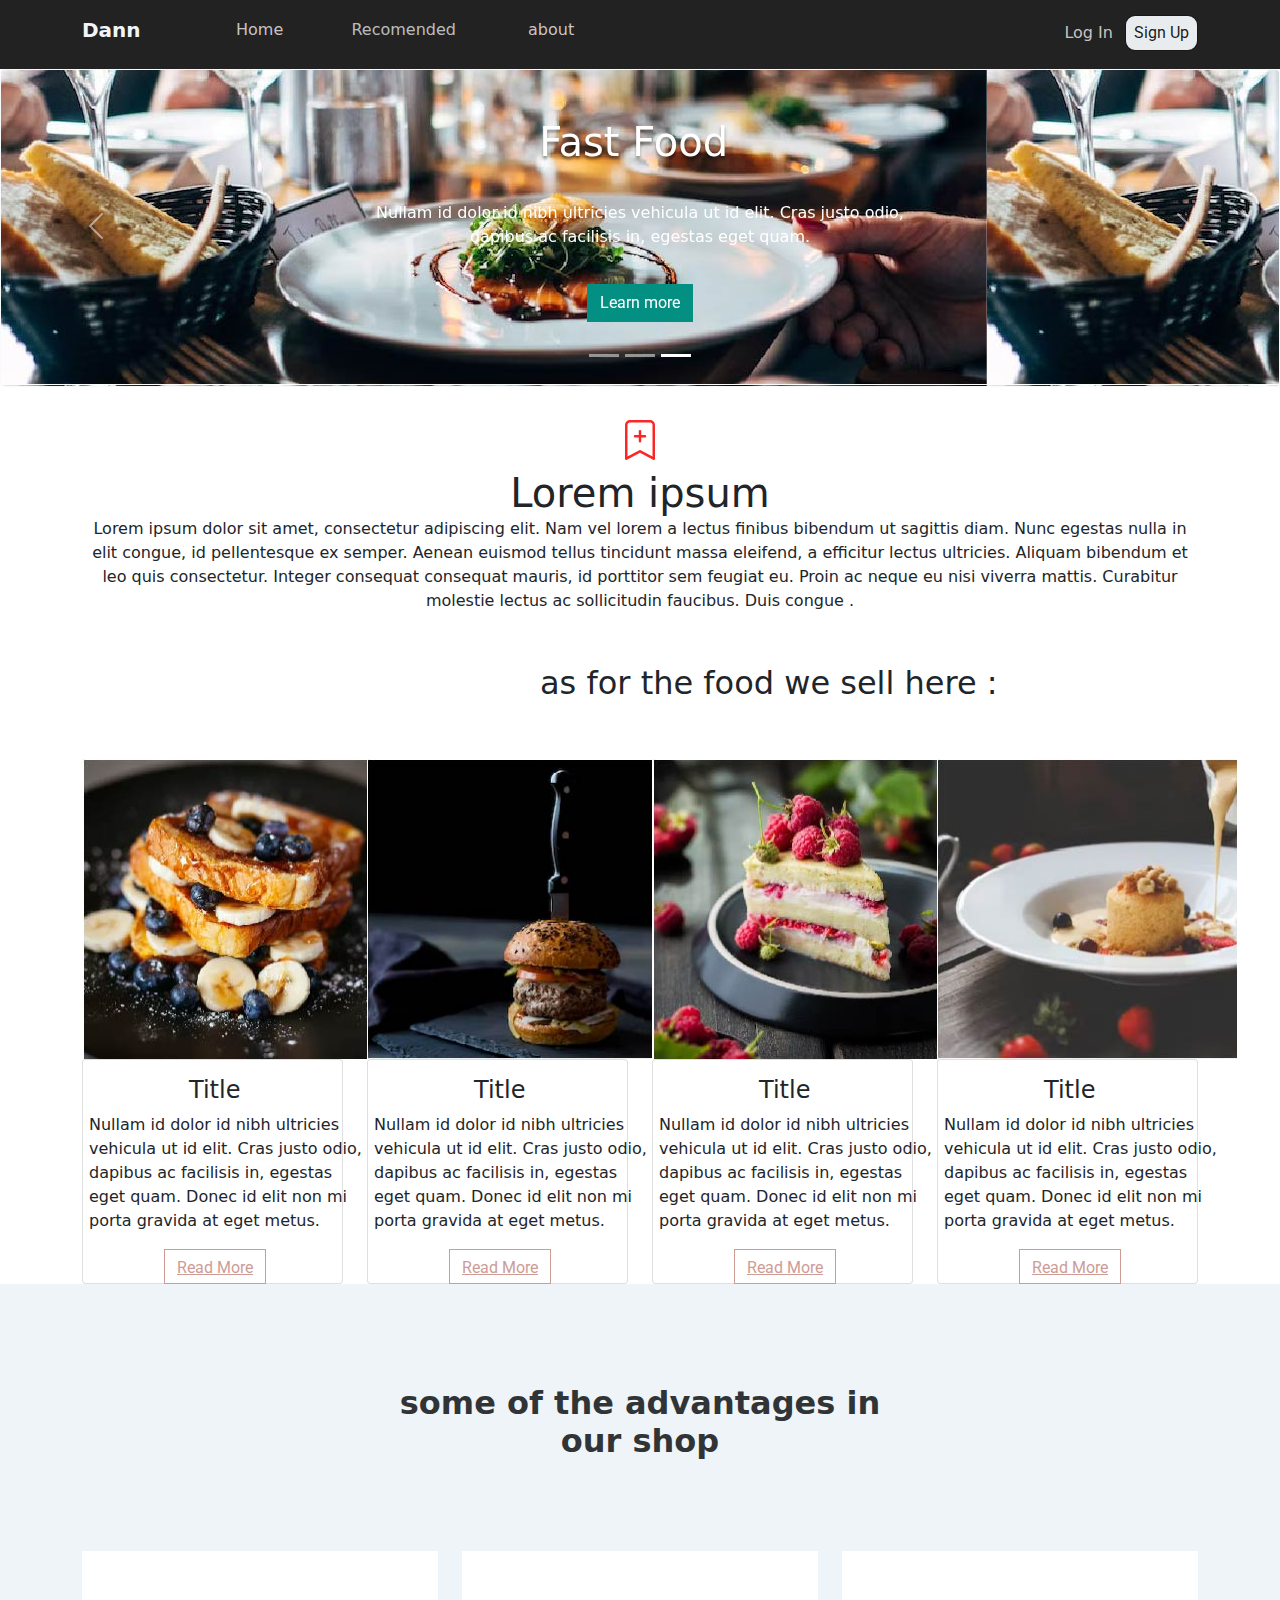
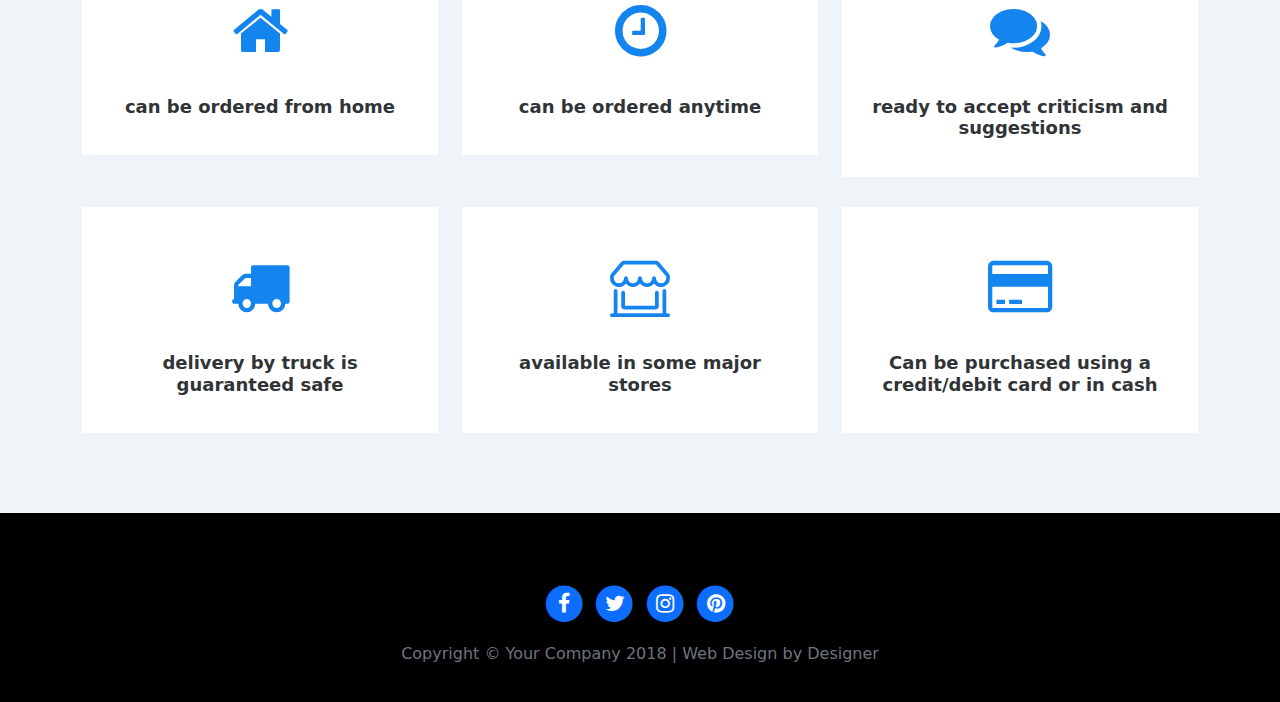
<file: index.html>
<!DOCTYPE html><html lang="en"><head><meta charset="utf-8"><meta name="viewport" content="width=device-width, initial-scale=1.0, shrink-to-fit=no"><title>tugas</title><link rel="stylesheet" href="assets/bootstrap/css/bootstrap.min.css"><link rel="stylesheet" href="https://fonts.googleapis.com/css?family=Actor"><link rel="stylesheet" href="https://fonts.googleapis.com/css?family=Roboto+Slab:300,400|Roboto:300,400,700"><link rel="stylesheet" href="assets/fonts/font-awesome.min.css"><link rel="stylesheet" href="assets/css/styles.min.css"><link rel="stylesheet" href="https://cdnjs.cloudflare.com/ajax/libs/animate.css/3.5.2/animate.min.css"></head><body><nav class="navbar navbar-light navbar-expand-md navbar-fixed-top navigation-clean-button" style="background: rgb(34, 34, 34);border-radius: 20;border-top-left-radius: 20;border-top-right-radius: 20;border-bottom-right-radius: 20;border-bottom-left-radius: 20;border-style: none;padding-top: 0;z: 10px;"><div class="container"><button data-bs-toggle="collapse" class="navbar-toggler" data-bs-target="#navcol-1"><span class="visually-hidden">Toggle navigation</span><span class="navbar-toggler-icon"></span></button><div><a class="navbar-brand" href="#"><span style="width: 0px;">Dann</span> </a></div><div class="collapse navbar-collapse" id="navcol-1" style="color: rgb(255,255,255);"><ul class="navbar-nav nav-right"><li class="nav-item"><a class="nav-link" href="#">&nbsp; &nbsp; &nbsp;</a></li><li class="nav-item"><a class="nav-link active" href="index.html" style="color: rgba(224,217,217,0.9);">Home</a></li><li class="nav-item"><a class="nav-link" href="Recomended.html" style="color: rgba(255,255,255,0.71);padding-left: 40px;">&nbsp; Recomended</a></li><li class="nav-item"><a class="nav-link" href="#"></a></li><li class="nav-item"><a class="nav-link" href="about.html" style="color: rgba(224,217,217,0.9);">about </a></li><li class="nav-item"><a class="nav-link" href="#">&nbsp; &nbsp; &nbsp;</a></li></ul><p class="ms-auto navbar-text actions"><a class="login" href="Login.html" style="color: rgba(224,217,217,0.9);">Log In</a> <a href="#"></a><a class="btn btn-light action-button" role="button" href="Signup.html" style="color: rgba(0,0,0,0.9);background: var(--bs-gray-200);border-radius: 10px;border-style: solid;border-color: rgba(0,0,0,0.9);font-size: 16px;padding: 5px 8px;">Sign Up</a></p></div></div></nav><section></section><section id="carousel"><div class="carousel slide" data-bs-ride="carousel" id="carousel-1" style="height: 314px;"><div class="carousel-inner" style="background: url(&quot;https://cdn.bootstrapstudio.io/placeholders/1400x800.png&quot;);"><div class="carousel-item" style="background: url(&quot;assets/img/stik.avif&quot;);"><div class="bg-light border rounded border-light pulse animated hero-nature carousel-hero jumbotron py-5 px-4" style="background: url(&quot;assets/img/food3.jpg&quot;);"><h1 class="hero-title">Hero Nature</h1><p class="hero-subtitle">Nullam id dolor id nibh ultricies vehicula ut id elit. Cras justo odio, dapibus ac facilisis in, egestas eget quam.</p><p><a class="btn btn-primary hero-button plat" role="button" href="#">Learn more</a></p></div></div><div class="carousel-item"><div class="bg-light border rounded border-light pulse animated hero-photography carousel-hero jumbotron py-5 px-4" style="background: url(&quot;assets/img/food2.jpg&quot;);"><h1 class="hero-title">Hero Photography</h1><p class="hero-subtitle">Nullam id dolor id nibh ultricies vehicula ut id elit. Cras justo odio, dapibus ac facilisis in, egestas eget quam.</p><p><a class="btn btn-primary hero-button plat" role="button" href="#">Learn more</a></p></div></div><div class="carousel-item active"><div class="bg-light border rounded border-light pulse animated hero-technology carousel-hero jumbotron py-5 px-4" style="background: url(&quot;assets/img/food1.jpg&quot;);"><h1 class="hero-title">Fast Food&nbsp;</h1><p class="hero-subtitle">Nullam id dolor id nibh ultricies vehicula ut id elit. Cras justo odio, dapibus ac facilisis in, egestas eget quam.</p><p><a class="btn btn-primary hero-button plat" role="button" href="#">Learn more</a></p></div></div></div><div><a class="carousel-control-prev" href="#carousel-1" role="button" data-bs-slide="prev"><span class="carousel-control-prev-icon"></span><span class="visually-hidden">Previous</span></a><a class="carousel-control-next" href="#carousel-1" role="button" data-bs-slide="next"><span class="carousel-control-next-icon"></span><span class="visually-hidden">Next</span></a></div><ol class="carousel-indicators"><li data-bs-target="#carousel-1" data-bs-slide-to="0"></li> <li data-bs-target="#carousel-1" data-bs-slide-to="1"></li> <li data-bs-target="#carousel-1" data-bs-slide-to="2" class="active"></li></ol></div></section><div class="dh-highlight-text"><div class="container"><h1><svg xmlns="http://www.w3.org/2000/svg" width="1em" height="1em" fill="currentColor" viewBox="0 0 16 16" class="bi bi-bookmark-plus" style="color:rgb(252,38,38);">
  <path d="M2 2a2 2 0 0 1 2-2h8a2 2 0 0 1 2 2v13.5a.5.5 0 0 1-.777.416L8 13.101l-5.223 2.815A.5.5 0 0 1 2 15.5V2zm2-1a1 1 0 0 0-1 1v12.566l4.723-2.482a.5.5 0 0 1 .554 0L13 14.566V2a1 1 0 0 0-1-1H4z"></path>
  <path d="M8 4a.5.5 0 0 1 .5.5V6H10a.5.5 0 0 1 0 1H8.5v1.5a.5.5 0 0 1-1 0V7H6a.5.5 0 0 1 0-1h1.5V4.5A.5.5 0 0 1 8 4z"></path>
</svg></h1><h1 class="clearmargin clearpadding">Lorem ipsum</h1><p>Lorem ipsum dolor sit amet, consectetur adipiscing elit. Nam vel lorem a lectus finibus bibendum ut sagittis diam. Nunc egestas nulla in elit congue, id pellentesque ex semper. Aenean euismod tellus tincidunt massa eleifend, a efficitur lectus ultricies. Aliquam bibendum et leo quis consectetur. Integer consequat consequat mauris, id porttitor sem feugiat eu. Proin ac neque eu nisi viverra mattis. Curabitur molestie lectus ac sollicitudin faucibus. Duis congue .</p></div></div><div class="container"><div class="row"><div class="col-md-12" style="height: 100px;padding-left: 0px;font-size: 32px;"><p style="transform: translate(0px);padding-right: 0px;padding-left: 470px;">as for the food we sell here :</p></div></div><div class="row"><div class="col-md-3" style="height: 500px;"><img style="width: 300px;height: 300px;" src="assets/img/food6.jpg"><div class="card"><div class="card-body" style="width: 310px;height: 223px;transform: translate(-10px);"><h4 class="card-title" style="padding-left: 100px;padding-bottom: 0px;">Title</h4><p class="card-text">Nullam id dolor id nibh ultricies vehicula ut id elit. Cras justo odio, dapibus ac facilisis in, egestas eget quam. Donec id elit non mi porta gravida at eget metus.</p><button class="btn btn-link border-pretty" style="color: #ce9c95;transform: translate(75px);padding-bottom: 3px;" type="button">Read More<i class="icon ion-android-arrow-forward"></i></button></div></div></div><div class="col-md-3"><img style="width: 300px;height: 300px;" src="assets/img/food7.jpg"><div class="card"><div class="card-body" style="height: 223px;width: 310px;transform: translate(-10px);"><h4 class="card-title" style="transform: translate(100px);">Title</h4><p class="card-text">Nullam id dolor id nibh ultricies vehicula ut id elit. Cras justo odio, dapibus ac facilisis in, egestas eget quam. Donec id elit non mi porta gravida at eget metus.</p><button class="btn btn-link border-pretty" style="color: #ce9c95;transform: translate(75px);padding-bottom: 3px;" type="button">Read More<i class="icon ion-android-arrow-forward"></i></button></div></div></div><div class="col-md-3"><img style="width: 300px;height: 300px;" src="assets/img/food8.jpg"><div class="card"><div class="card-body" style="height: 223px;width: 310px;transform: translate(-10px);"><h4 class="card-title" style="transform: translate(100px);">Title</h4><p class="card-text">Nullam id dolor id nibh ultricies vehicula ut id elit. Cras justo odio, dapibus ac facilisis in, egestas eget quam. Donec id elit non mi porta gravida at eget metus.</p><button class="btn btn-link border-pretty" style="color: #ce9c95;padding-bottom: 3px;transform: translate(75px);" type="button">Read More<i class="icon ion-android-arrow-forward"></i></button></div></div></div><div class="col-md-3"><img style="width: 300px;height: 300px;" src="assets/img/food9.jpg"><div class="card"><div class="card-body" style="height: 223px;width: 310px;transform: translate(-10px);"><h4 class="card-title" style="transform: translate(100px);">Title</h4><p class="card-text">Nullam id dolor id nibh ultricies vehicula ut id elit. Cras justo odio, dapibus ac facilisis in, egestas eget quam. Donec id elit non mi porta gravida at eget metus.</p><button class="btn btn-link border-pretty" style="color: #ce9c95;transform: translate(75px);padding-bottom: 3px;" type="button">Read More<i class="icon ion-android-arrow-forward"></i></button></div></div></div></div></div><section class="features-boxed"><div class="container"><div class="intro"><h2 class="text-center" style="padding-bottom: 0px;padding-top: 100px;">some of the advantages in our shop</h2></div><div class="row justify-content-center features"><div class="col-sm-6 col-md-5 col-lg-4 item"><div class="box"><i class="fa fa-home icon"></i><h3 class="name">can be ordered from home</h3></div></div><div class="col-sm-6 col-md-5 col-lg-4 item"><div class="box"><i class="fa fa-clock-o icon"></i><h3 class="name">can be ordered anytime</h3></div></div><div class="col-sm-6 col-md-5 col-lg-4 item"><div class="box"><i class="fa fa-comments icon"></i><h3 class="name">ready to accept criticism and suggestions</h3></div></div><div class="col-sm-6 col-md-5 col-lg-4 item"><div class="box"><i class="fa fa-truck icon"></i><h3 class="name">delivery by truck is guaranteed safe</h3></div></div><div class="col-sm-6 col-md-5 col-lg-4 item"><div class="box"><svg xmlns="http://www.w3.org/2000/svg" width="1em" height="1em" fill="currentColor" viewBox="0 0 16 16" class="bi bi-shop-window icon">
  <path d="M2.97 1.35A1 1 0 0 1 3.73 1h8.54a1 1 0 0 1 .76.35l2.609 3.044A1.5 1.5 0 0 1 16 5.37v.255a2.375 2.375 0 0 1-4.25 1.458A2.371 2.371 0 0 1 9.875 8 2.37 2.37 0 0 1 8 7.083 2.37 2.37 0 0 1 6.125 8a2.37 2.37 0 0 1-1.875-.917A2.375 2.375 0 0 1 0 5.625V5.37a1.5 1.5 0 0 1 .361-.976l2.61-3.045zm1.78 4.275a1.375 1.375 0 0 0 2.75 0 .5.5 0 0 1 1 0 1.375 1.375 0 0 0 2.75 0 .5.5 0 0 1 1 0 1.375 1.375 0 1 0 2.75 0V5.37a.5.5 0 0 0-.12-.325L12.27 2H3.73L1.12 5.045A.5.5 0 0 0 1 5.37v.255a1.375 1.375 0 0 0 2.75 0 .5.5 0 0 1 1 0zM1.5 8.5A.5.5 0 0 1 2 9v6h12V9a.5.5 0 0 1 1 0v6h.5a.5.5 0 0 1 0 1H.5a.5.5 0 0 1 0-1H1V9a.5.5 0 0 1 .5-.5zm2 .5a.5.5 0 0 1 .5.5V13h8V9.5a.5.5 0 0 1 1 0V13a1 1 0 0 1-1 1H4a1 1 0 0 1-1-1V9.5a.5.5 0 0 1 .5-.5z"></path>
</svg><h3 class="name">available in some major stores </h3></div></div><div class="col-sm-6 col-md-5 col-lg-4 item"><div class="box"><i class="fa fa-credit-card icon"></i><h3 class="name">Can be purchased using a credit/debit card or in cash</h3></div></div></div></div></section><footer id="footerpad"><div class="container"><div class="row"><div class="col-md-6 col-lg-8 mx-auto"><ul class="list-inline text-center"><li class="list-inline-item"><a href="#"><span class="fa-stack fa-lg"><i class="fa fa-circle fa-stack-2x"></i><i class="fa fa-facebook fa-stack-1x fa-inverse"></i></span></a></li><li class="list-inline-item"><a href="#"><span class="fa-stack fa-lg"><i class="fa fa-circle fa-stack-2x"></i><i class="fa fa-twitter fa-stack-1x fa-inverse"></i></span></a></li><li class="list-inline-item"><a href="#"><span class="fa-stack fa-lg"><i class="fa fa-circle fa-stack-2x"></i><i class="fa fa-instagram fa-stack-1x fa-inverse"></i></span></a></li><li class="list-inline-item"><a href="#"><span class="fa-stack fa-lg"><i class="fa fa-circle fa-stack-2x"></i><i class="fa fa-pinterest fa-stack-1x fa-inverse"></i></span></a></li></ul><p class="copyright text-muted text-center">Copyright &copy; Your Company 2018 | Web Design by Designer</p></div></div></div></footer><script src="assets/bootstrap/js/bootstrap.min.js"></script><script src="assets/js/script.min.js"></script></body></html>
</file>
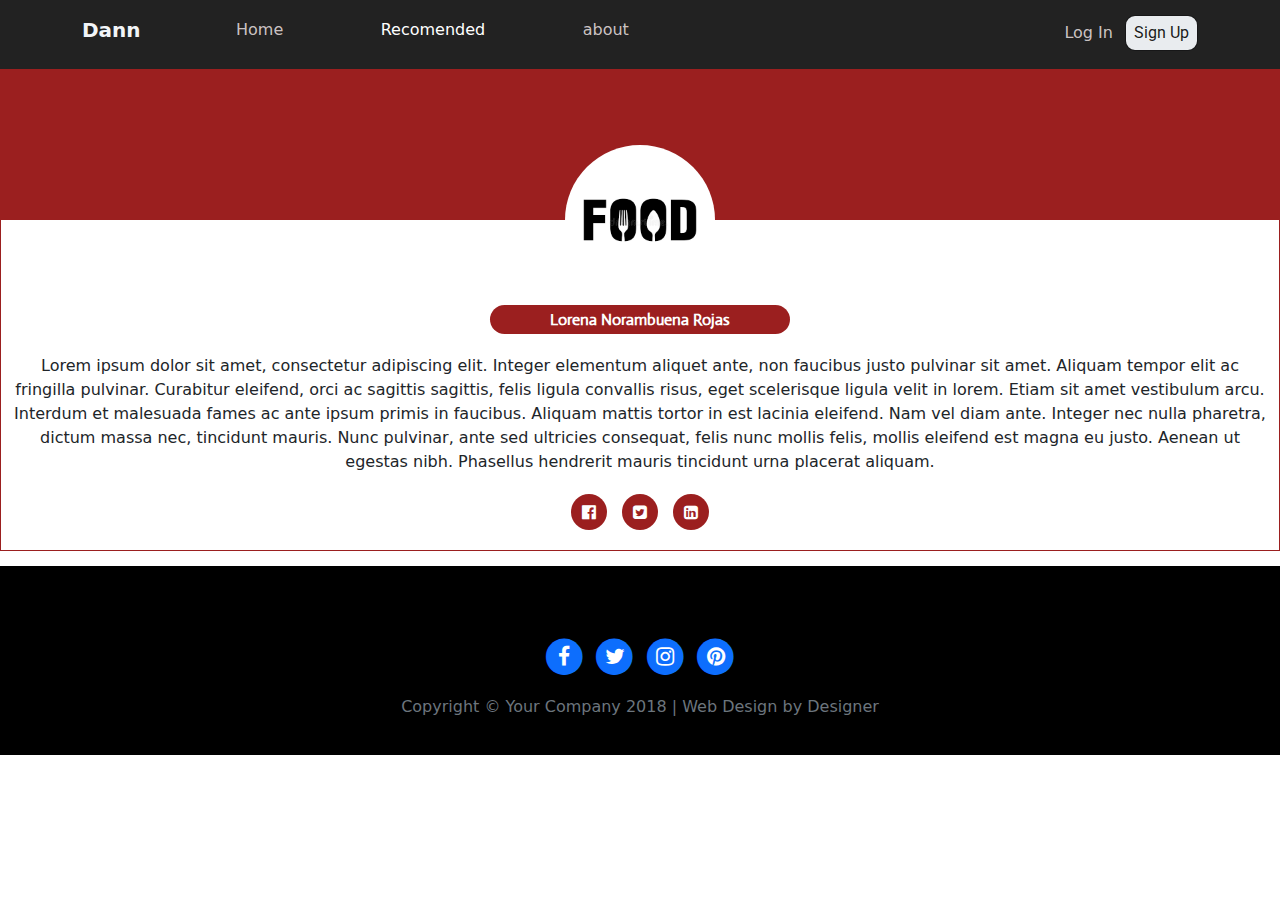
<file: about.html>
<!DOCTYPE html><html lang="en"><head><meta charset="utf-8"><meta name="viewport" content="width=device-width, initial-scale=1.0, shrink-to-fit=no"><title>tugas</title><link rel="stylesheet" href="assets/bootstrap/css/bootstrap.min.css"><link rel="stylesheet" href="https://fonts.googleapis.com/css?family=Actor"><link rel="stylesheet" href="https://fonts.googleapis.com/css?family=Roboto+Slab:300,400|Roboto:300,400,700"><link rel="stylesheet" href="assets/fonts/font-awesome.min.css"><link rel="stylesheet" href="assets/css/styles.min.css"><link rel="stylesheet" href="https://cdnjs.cloudflare.com/ajax/libs/animate.css/3.5.2/animate.min.css"></head><body><nav class="navbar navbar-light navbar-expand-md navbar-fixed-top navigation-clean-button" style="background: rgb(34, 34, 34);border-radius: 20;border-top-left-radius: 20;border-top-right-radius: 20;border-bottom-right-radius: 20;border-bottom-left-radius: 20;border-style: none;padding-top: 0;padding-bottom: 10px;"><div class="container"><button data-bs-toggle="collapse" class="navbar-toggler" data-bs-target="#navcol-1"><span class="visually-hidden">Toggle navigation</span><span class="navbar-toggler-icon"></span></button><div><a class="navbar-brand" href="#"><span>Dann</span> </a></div><div class="collapse navbar-collapse" id="navcol-1" style="color: rgb(255,255,255);"><ul class="navbar-nav nav-right"><li class="nav-item"><a class="nav-link" href="#">&nbsp; &nbsp; &nbsp;</a></li><li class="nav-item"><a class="nav-link active" href="index.html" style="color: rgba(224,217,217,0.9);">Home</a></li><li class="nav-item"><a class="nav-link" href="#">&nbsp; &nbsp; &nbsp;</a></li><li class="nav-item"><a class="nav-link" href="Recomended.html" style="color: rgb(255,255,255);">Recomended</a></li><li class="nav-item"><a class="nav-link" href="#">&nbsp; &nbsp; &nbsp;</a></li><li class="nav-item"><a class="nav-link" href="about.html" style="color: rgba(224,217,217,0.9);">about </a></li><li class="nav-item"><a class="nav-link" href="#">&nbsp; &nbsp; &nbsp;</a></li><li class="nav-item"></li></ul><p class="ms-auto navbar-text actions"><a class="login" href="Login.html" style="color: rgba(224,217,217,0.9);">Log In</a> <a href="Signup.html"></a><a class="btn btn-light action-button" role="button" href="Signup.html" style="color: rgba(0,0,0,0.9);background: var(--bs-gray-200);border-radius: 10px;border-style: solid;border-color: rgba(0,0,0,0.9);font-size: 16px;padding: 5px 8px;">Sign Up</a></p></div></div></nav><div class="profile-card"><div class="profile-back"></div><img class="rounded-circle profile-pic" src="assets/img/foodimg.png"><h3 class="profile-name">Lorena Norambuena Rojas</h3><p class="profile-bio">Lorem ipsum dolor sit amet, consectetur adipiscing elit. Integer elementum aliquet ante, non faucibus justo pulvinar sit amet. Aliquam tempor elit ac fringilla pulvinar. Curabitur eleifend, orci ac sagittis sagittis, felis ligula convallis risus, eget scelerisque ligula velit in lorem. Etiam sit amet vestibulum arcu. Interdum et malesuada fames ac ante ipsum primis in faucibus. Aliquam mattis tortor in est lacinia eleifend. Nam vel diam ante. Integer nec nulla pharetra, dictum massa nec, tincidunt mauris. Nunc pulvinar, ante sed ultricies consequat, felis nunc mollis felis, mollis eleifend est magna eu justo. Aenean ut egestas nibh. Phasellus hendrerit mauris tincidunt urna placerat aliquam. </p><ul class="social-list"><li> <i class="fa fa-facebook-official"></i></li><li> <i class="fa fa-twitter-square"></i></li><li> <i class="fa fa-linkedin-square"></i></li></ul></div><footer id="footerpad"><div class="container"><div class="row"><div class="col-md-6 col-lg-8 mx-auto"><ul class="list-inline text-center"><li class="list-inline-item"><a href="#"><span class="fa-stack fa-lg"><i class="fa fa-circle fa-stack-2x"></i><i class="fa fa-facebook fa-stack-1x fa-inverse"></i></span></a></li><li class="list-inline-item"><a href="#"><span class="fa-stack fa-lg"><i class="fa fa-circle fa-stack-2x"></i><i class="fa fa-twitter fa-stack-1x fa-inverse"></i></span></a></li><li class="list-inline-item"><a href="#"><span class="fa-stack fa-lg"><i class="fa fa-circle fa-stack-2x"></i><i class="fa fa-instagram fa-stack-1x fa-inverse"></i></span></a></li><li class="list-inline-item"><a href="#"><span class="fa-stack fa-lg"><i class="fa fa-circle fa-stack-2x"></i><i class="fa fa-pinterest fa-stack-1x fa-inverse"></i></span></a></li></ul><p class="copyright text-muted text-center">Copyright &copy; Your Company 2018 | Web Design by Designer</p></div></div></div></footer><script src="assets/bootstrap/js/bootstrap.min.js"></script><script src="assets/js/script.min.js"></script></body></html>
</file>
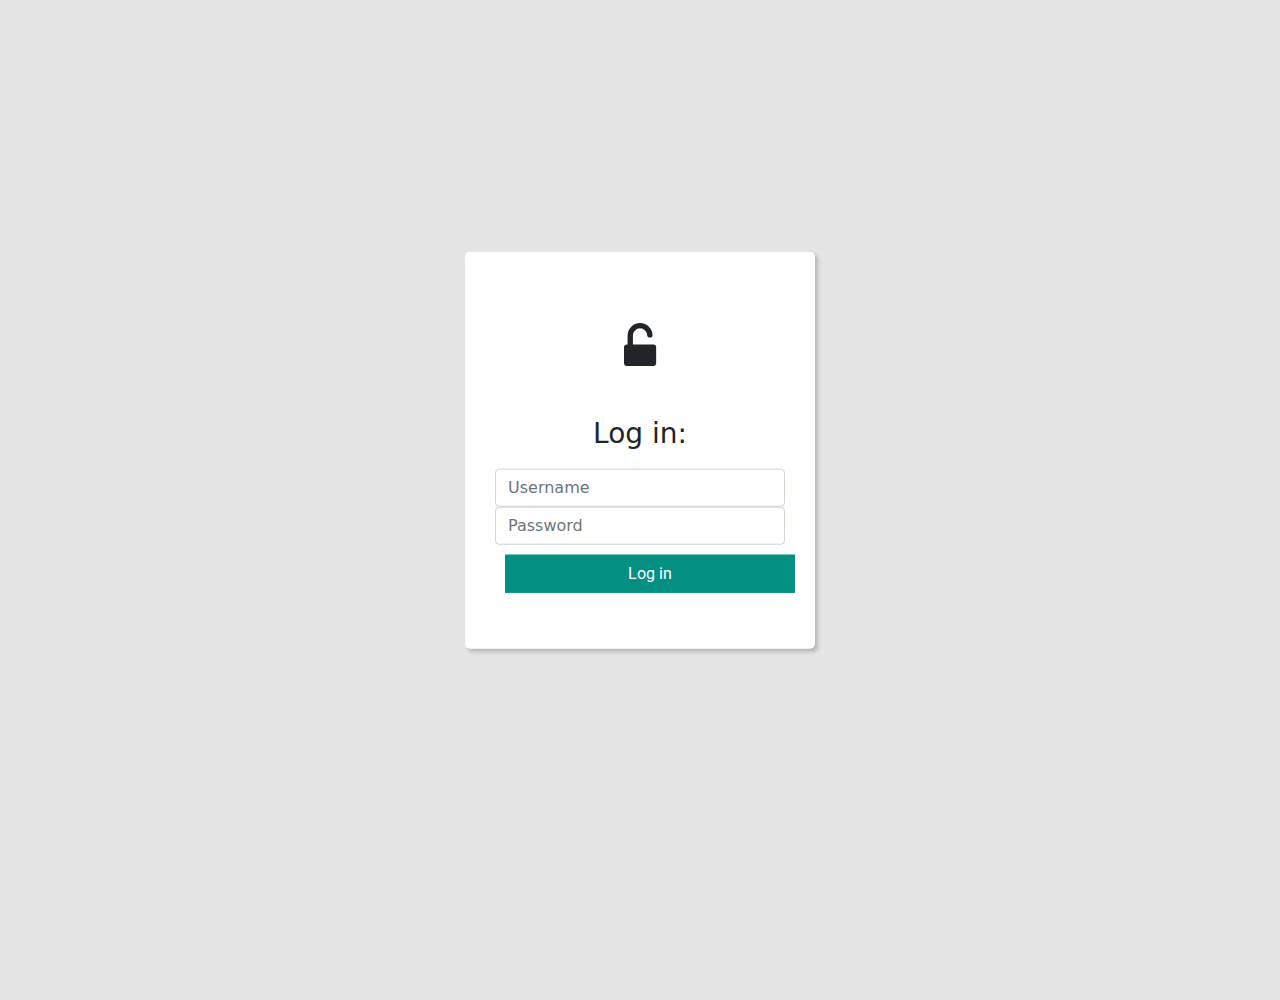
<file: Login.html>
<!DOCTYPE html><html lang="en"><head><meta charset="utf-8"><meta name="viewport" content="width=device-width, initial-scale=1.0, shrink-to-fit=no"><title>tugas</title><link rel="stylesheet" href="assets/bootstrap/css/bootstrap.min.css"><link rel="stylesheet" href="https://fonts.googleapis.com/css?family=Actor"><link rel="stylesheet" href="https://fonts.googleapis.com/css?family=Roboto+Slab:300,400|Roboto:300,400,700"><link rel="stylesheet" href="assets/fonts/font-awesome.min.css"><link rel="stylesheet" href="assets/css/styles.min.css"><link rel="stylesheet" href="https://cdnjs.cloudflare.com/ajax/libs/animate.css/3.5.2/animate.min.css"></head><body><div id="login-one" class="login-one"><form class="login-one-form"><div class="col"><div class="login-one-ico"><i class="fa fa-unlock-alt" id="lockico"></i></div><div class="form-group mb-3"><div><h3 id="heading">Log in:</h3></div><input class="form-control" type="text" id="input-1" placeholder="Username"><input class="form-control" type="password" id="input-2" placeholder="Password"><button class="btn btn-primary" id="button" style="background-color:#007ac9;" type="submit">Log in</button></div></div></form></div><script src="assets/bootstrap/js/bootstrap.min.js"></script><script src="assets/js/script.min.js"></script></body></html>
</file>
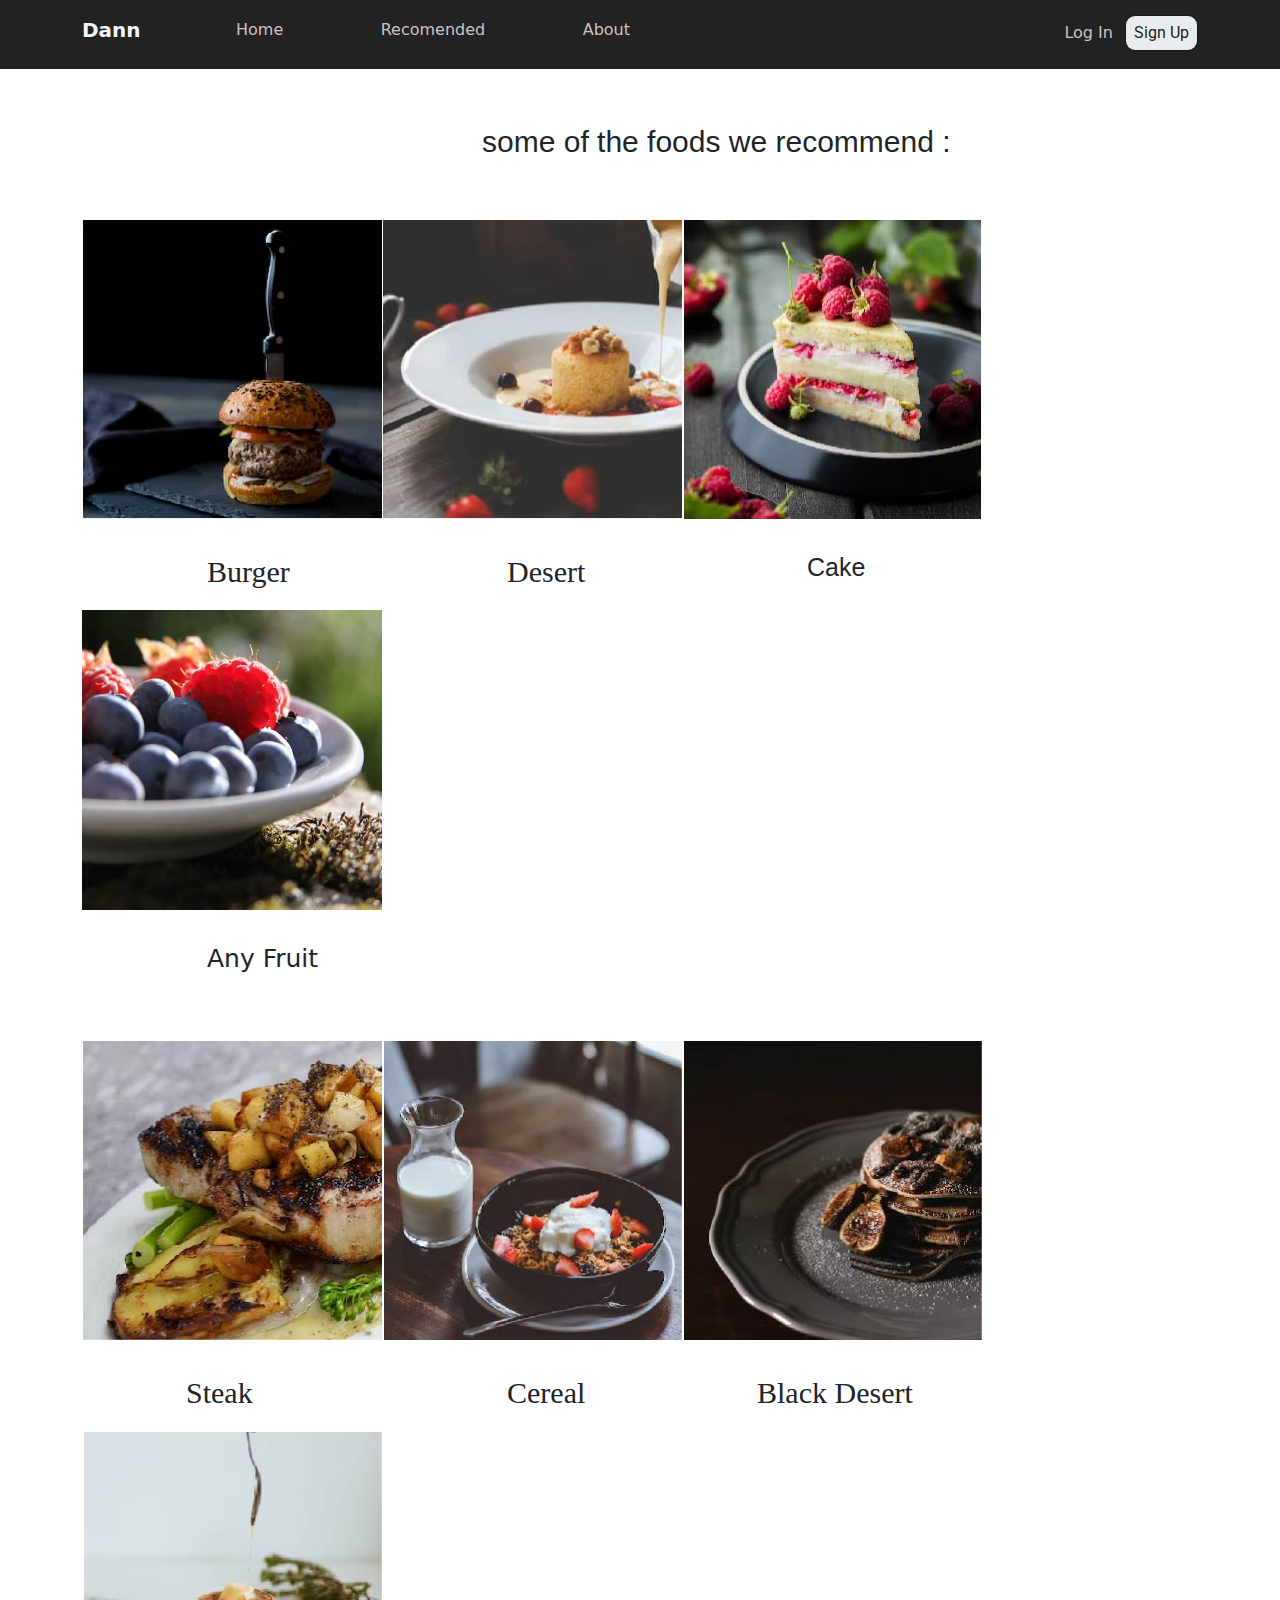
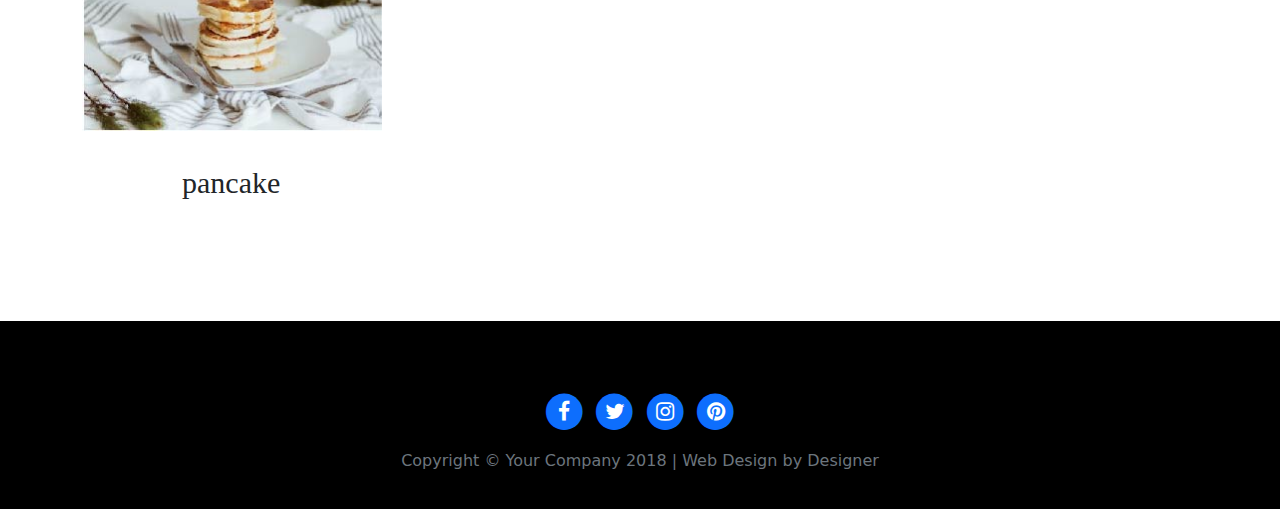
<file: Recomended.html>
<!DOCTYPE html><html lang="en"><head><meta charset="utf-8"><meta name="viewport" content="width=device-width, initial-scale=1.0, shrink-to-fit=no"><title>tugas</title><link rel="stylesheet" href="assets/bootstrap/css/bootstrap.min.css"><link rel="stylesheet" href="https://fonts.googleapis.com/css?family=Actor"><link rel="stylesheet" href="https://fonts.googleapis.com/css?family=Roboto+Slab:300,400|Roboto:300,400,700"><link rel="stylesheet" href="assets/fonts/font-awesome.min.css"><link rel="stylesheet" href="assets/css/styles.min.css"><link rel="stylesheet" href="https://cdnjs.cloudflare.com/ajax/libs/animate.css/3.5.2/animate.min.css"></head><body><nav class="navbar navbar-light navbar-expand-md navbar-fixed-top navigation-clean-button" style="background: rgb(34, 34, 34);border-radius: 20;border-top-left-radius: 20;border-top-right-radius: 20;border-bottom-right-radius: 20;border-bottom-left-radius: 20;border-style: none;padding-top: 0;padding-bottom: 10px;"><div class="container"><button data-bs-toggle="collapse" class="navbar-toggler" data-bs-target="#navcol-1"><span class="visually-hidden">Toggle navigation</span><span class="navbar-toggler-icon"></span></button><div><a class="navbar-brand" href="#"><span>Dann</span> </a></div><div class="collapse navbar-collapse" id="navcol-1" style="color: rgb(255,255,255);"><ul class="navbar-nav nav-right"><li class="nav-item"><a class="nav-link" href="#">&nbsp; &nbsp; &nbsp;</a></li><li class="nav-item"><a class="nav-link active" href="index.html" style="color: rgba(224,217,217,0.9);">Home</a></li><li class="nav-item"><a class="nav-link" href="#">&nbsp; &nbsp; &nbsp;</a></li><li class="nav-item"><a class="nav-link" href="Recomended.html" style="color: rgba(224,217,217,0.9);">Recomended</a></li><li class="nav-item"><a class="nav-link" href="#">&nbsp; &nbsp; &nbsp;</a></li><li class="nav-item"><a class="nav-link" href="about.html" style="color: rgba(224,217,217,0.9);">About</a></li><li class="nav-item"><a class="nav-link" href="#">&nbsp; &nbsp; &nbsp;</a></li></ul><p class="ms-auto navbar-text actions"><a class="login" href="Login.html" style="color: rgba(224,217,217,0.9);">Log In</a> <a href="Signup.html"></a><a class="btn btn-light action-button" role="button" href="Signup.html" style="color: rgba(0,0,0,0.9);background: var(--bs-gray-200);border-radius: 10px;border-style: solid;border-color: rgba(0,0,0,0.9);font-size: 16px;padding: 5px 8px;">Sign Up</a></p></div></div></nav><div class="container"><div class="row"><div class="col-md-12" style="height: 150px;transform: translate(0px);"><p style="padding-left: 400px;font-size: 30px;font-family: arial;padding-top: 50px;padding-bottom: 50px;">some of the foods we recommend :</p></div></div><div class="row"><div class="col-md-3" style="width: 300px;height: 380px;"><img style="width: 300px;height: 300px;" src="assets/img/food7.jpg"><p style="padding-left: 125px;padding-top: 30px;font-size: 30px;font-family: aroal;">Burger</p></div><div class="col-md-3" style="width: 300px;"><img style="width: 300px;height: 300px;" src="assets/img/food9.jpg"><p style="padding-left: 125px;padding-top: 30px;font-size: 30px;font-family: aroal;">Desert</p></div><div class="col-md-3" style="width: 300px;"><img style="width: 300px;height: 300px;" src="assets/img/food8.jpg"><p style="padding-left: 125px;padding-top: 30px;font-size: 25px;font-family: arial;">Cake</p></div><div class="col-md-3"><img style="width: 300px;height: 300px;" src="assets/img/food10.jpg"><p style="padding-left: 125px;padding-top: 30px;font-size: 25px;">Any Fruit</p></div></div></div><div class="container"><div class="row"><div class="col-md-12"><p style="font-size: 20px;font-family: Times roman;">&nbsp; &nbsp; &nbsp; &nbsp; &nbsp; &nbsp; &nbsp; &nbsp; &nbsp; &nbsp; &nbsp; &nbsp; &nbsp; &nbsp; &nbsp; &nbsp; &nbsp; &nbsp; &nbsp; &nbsp; &nbsp; &nbsp; &nbsp; &nbsp; &nbsp; &nbsp; &nbsp; &nbsp; &nbsp; &nbsp; &nbsp; &nbsp; &nbsp; &nbsp; &nbsp; &nbsp; &nbsp; &nbsp; &nbsp; &nbsp; &nbsp; &nbsp; &nbsp; &nbsp; &nbsp; &nbsp; &nbsp; &nbsp; &nbsp; &nbsp; &nbsp; &nbsp; &nbsp; &nbsp; &nbsp; &nbsp; &nbsp; &nbsp; &nbsp; &nbsp; &nbsp; &nbsp; &nbsp; &nbsp; &nbsp; &nbsp; &nbsp; &nbsp; &nbsp; &nbsp; &nbsp; &nbsp; &nbsp; &nbsp; &nbsp; &nbsp; &nbsp; &nbsp; &nbsp; &nbsp; &nbsp; &nbsp; &nbsp; &nbsp; &nbsp; &nbsp;&nbsp;</p></div></div><div class="row" style="padding-bottom: 100PX;"><div class="col-md-3" style="width: 300px;height: 300px;"><img style="width: 300px;height: 300px;" src="assets/img/food11.jpg"><p style="padding-left: 100px;padding-top: 30px;font-size: 30px;font-family: aroal;transform: translate(4px);">Steak</p></div><div class="col-md-3" style="width: 300px;"><img style="width: 300px;height: 300px;" src="assets/img/food12.jpg"><p style="padding-left: 125px;padding-top: 30px;font-size: 30px;font-family: aroal;">Cereal</p></div><div class="col-md-3" style="width: 300px;"><img style="width: 300px;height: 300px;" src="assets/img/food13.jpg"><p style="padding-left: 75px;padding-top: 30px;font-size: 30px;font-family: aroal;">Black Desert</p></div><div class="col"><img style="width: 300px;height: 300px;" src="assets/img/food14.jpg"><p style="padding-left: 100px;font-size: 30px;padding-top: 29px;font-family: aroal;">pancake</p></div></div></div><footer id="footerpad"><div class="container"><div class="row"><div class="col-md-6 col-lg-8 mx-auto"><ul class="list-inline text-center"><li class="list-inline-item"><a href="#"><span class="fa-stack fa-lg"><i class="fa fa-circle fa-stack-2x"></i><i class="fa fa-facebook fa-stack-1x fa-inverse"></i></span></a></li><li class="list-inline-item"><a href="#"><span class="fa-stack fa-lg"><i class="fa fa-circle fa-stack-2x"></i><i class="fa fa-twitter fa-stack-1x fa-inverse"></i></span></a></li><li class="list-inline-item"><a href="#"><span class="fa-stack fa-lg"><i class="fa fa-circle fa-stack-2x"></i><i class="fa fa-instagram fa-stack-1x fa-inverse"></i></span></a></li><li class="list-inline-item"><a href="#"><span class="fa-stack fa-lg"><i class="fa fa-circle fa-stack-2x"></i><i class="fa fa-pinterest fa-stack-1x fa-inverse"></i></span></a></li></ul><p class="copyright text-muted text-center">Copyright &copy; Your Company 2018 | Web Design by Designer</p></div></div></div></footer><script src="assets/bootstrap/js/bootstrap.min.js"></script><script src="assets/js/script.min.js"></script></body></html>
</file>
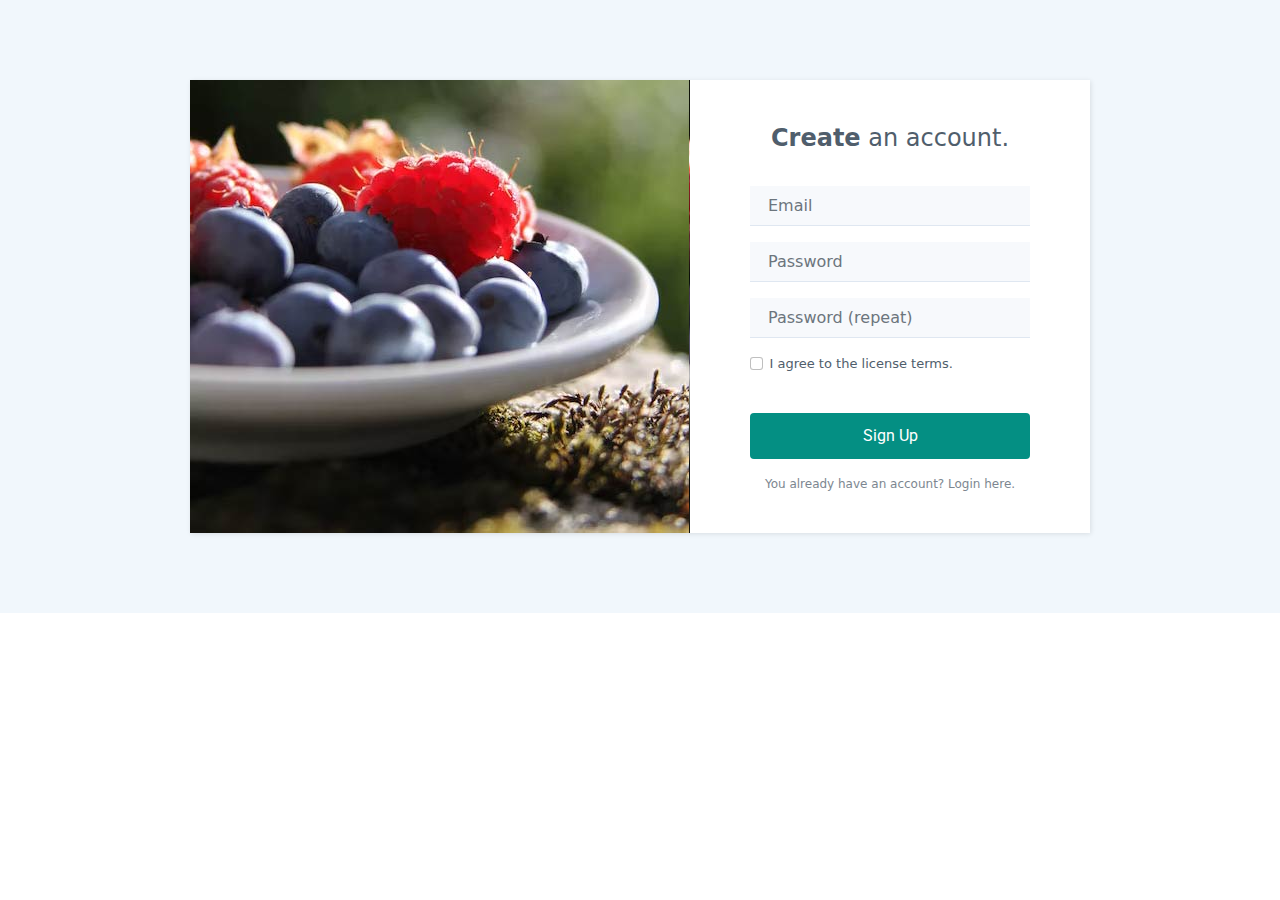
<file: Signup.html>
<!DOCTYPE html><html lang="en"><head><meta charset="utf-8"><meta name="viewport" content="width=device-width, initial-scale=1.0, shrink-to-fit=no"><title>tugas</title><link rel="stylesheet" href="assets/bootstrap/css/bootstrap.min.css"><link rel="stylesheet" href="https://fonts.googleapis.com/css?family=Actor"><link rel="stylesheet" href="https://fonts.googleapis.com/css?family=Roboto+Slab:300,400|Roboto:300,400,700"><link rel="stylesheet" href="assets/fonts/font-awesome.min.css"><link rel="stylesheet" href="assets/css/styles.min.css"><link rel="stylesheet" href="https://cdnjs.cloudflare.com/ajax/libs/animate.css/3.5.2/animate.min.css"></head><body><section class="register-photo"><div class="form-container"><div class="image-holder" style="background: url(&quot;assets/img/food10.jpg&quot;);"></div><form method="post"><h2 class="text-center"><strong>Create</strong> an account.</h2><div class="mb-3"><input class="form-control" type="email" name="email" placeholder="Email"></div><div class="mb-3"><input class="form-control" type="password" name="password" placeholder="Password"></div><div class="mb-3"><input class="form-control" type="password" name="password-repeat" placeholder="Password (repeat)"></div><div class="mb-3"><div class="form-check"><label class="form-check-label"><input class="form-check-input" type="checkbox">I agree to the license terms.</label></div></div><div class="mb-3"><button class="btn btn-primary d-block w-100" type="submit">Sign Up</button></div><a class="already" href="#">You already have an account? Login here.</a></form></div></section><script src="assets/bootstrap/js/bootstrap.min.js"></script><script src="assets/js/script.min.js"></script></body></html>
</file>
<file: assets/css/styles.min.css>
div.jumbotron.carousel-hero{color:#fff;text-align:center;background-size:cover;background-position:center;padding-top:100px;padding-bottom:100px;margin-bottom:0}div.jumbotron.hero-nature{background-image:url(../../assets/img/architect-at-the-construction.jpg)}div.jumbotron.hero-photography{background-image:url(../../assets/img/architects-and-worker.jpg)}div.jumbotron.hero-technology{background-image:url(../../assets/img/young-college-students.jpg)}h1.hero-title,h2.hero-title,h3.hero-title{text-shadow:0 3px 3px rgba(0,0,0,.4);color:#fff}p.hero-subtitle{max-width:600px;margin:25px auto;padding:10px 15px;color:#fff}.plat{border-radius:0}.btn-primary.focus,.btn-primary:focus{box-shadow:0 0 0 0 #048f83!important;box-shadow:0 0 0 .2rem rgba(0,123,255,.5)}.btn-primary:hover{color:#fff;background-color:#016090;border-color:#016090}.btn.btn-primary{background-color:#048f83!important;border-color:#048f83!important}span{font-style:inherit;font-weight:inherit}.navigation-clean-button .action-button:active,.navigation-clean-search .action-button{background:#56c6c6;border-radius:20px;font-size:inherit;color:#fff!important;box-shadow:none;border:none;text-shadow:none;padding:8px 20px;transition:background-color .25s}.navigation-clean-button{background:#222;padding-top:10px;padding-bottom:10px;color:#f2f5f8;border-radius:0;box-shadow:none;border:none;margin-bottom:0}.navigation-clean-button .navbar-brand{font-weight:700;color:inherit}.navigation-clean-button .navbar-brand:hover{color:#1485ee}.navigation-clean-button .navbar-collapse,.navigation-clean-button .navbar-form{border-top-color:#ddd}.navigation-clean-button.navbar .navbar-nav>li>a{padding-left:18px;padding-right:18px}.navigation-clean-button .navbar-nav>li>.dropdown-menu{margin-top:-5px;box-shadow:0 4px 8px rgba(0,0,0,.1);background-color:#222;border-radius:2px}.navigation-clean-button .actions{margin-top:7px;margin-bottom:0}.navigation-clean-button .actions .login{margin-right:7px;text-decoration:none;color:#fff}.navigation-clean-button .action-button,.navigation-clean-button .action-button:active{background:0 0;border-radius:0;color:#e04c40;box-shadow:none;border:1px solid #e04c40;text-shadow:none;padding:10px 22px;transition:background-color .25s}.navigation-clean-button .action-button:hover{background:#e04c40;color:#fff;font-weight:400;border:1px solid #df4c40}.features-boxed .intro p,.navbar{margin-bottom:0}.btn{border-radius:0;font-family:Roboto;font-weight:400}.btn.focus,.btn:focus,.btn:hover{color:#fff;text-decoration:none;background-color:#1485ee;border:none}.border-pretty{border:1px solid #ce9c95}#footerpad{padding-top:70px;padding-bottom:20px;background-color:#000}a:focus,a:hover{color:#0085a1}.header{width:100%;margin-top:97px}.header-container{background:url(../img/law-bg.jpg) center center/cover no-repeat;-webkit-background-size:cover;-moz-background-size:cover;-o-background-size:cover;padding:50px 0 300px;height:auto}.clearmargin{margin:0}.clearpadding{padding:0}.dh-highlight-text{text-align:center;padding:30px}.features-boxed{color:#313437;background-color:#eef4f7}.features-boxed p{color:#7d8285}.features-boxed h2{font-weight:700;margin-bottom:40px;padding-top:40px;color:inherit}@media (max-width:767px){.navigation-clean-button{padding-top:0;padding-bottom:0}.features-boxed h2{margin-bottom:25px;padding-top:25px;font-size:24px}}.features-boxed .intro{font-size:16px;max-width:500px;margin:0 auto}.features-boxed .features{padding:50px 0}.features-boxed .item,.form-group{text-align:center}.features-boxed .item .box{text-align:center;padding:30px;background-color:#fff;margin-bottom:30px}.features-boxed .item .icon{font-size:60px;color:#1485ee;margin-top:20px;margin-bottom:35px}.features-boxed .item .name{font-weight:700;font-size:18px;margin-bottom:8px;margin-top:0;color:inherit}.features-boxed .item .description{font-size:15px;margin-top:15px;margin-bottom:20px}.login-one-form{transform:translate(-50%,-50%);top:50%;max-width:350px;width:350px;left:50%;background-color:#fff;padding:30px;border-radius:5px;position:absolute;box-shadow:3px 3px 4px rgba(0,0,0,.2)}.login-one{background-color:rgba(0,0,0,.1);min-height:100%;height:1000px;background-size:cover}.login-one-ico{padding:30px;font-size:50px;text-align:center}#input{margin:10px}#button{width:100%;margin:10px}#heading{padding-bottom:10px}.profile-back{background-color:#9b1f1f;height:150px;margin-bottom:-75px}.profile-pic{width:150px;height:150px;margin-bottom:10px}.profile-card{text-align:center;margin-bottom:15px;border:1px solid #9b1f1f}.profile-name{background-color:#9b1f1f;color:#fff;font-family:Actor,sans-serif;font-size:16px;font-weight:700;padding:5px 0;border-radius:100px;max-width:300px;margin:0 auto 10px}.profile-card .social-list{list-style:none;padding:0;margin-bottom:20px}.profile-card .social-list li{display:inline;margin:0 5px}.profile-bio{margin-bottom:10px;padding:10px}.profile-card .social-list li i{background-color:#9b1f1f;color:#fff;padding:10px 11px;border-radius:100%}.register-photo{background:#f1f7fc;padding:80px 0}.register-photo .image-holder{display:table-cell;width:auto;background:url(../../assets/img/meeting.jpg) 0 0/cover}.register-photo .form-container{display:table;max-width:900px;width:90%;margin:0 auto;box-shadow:1px 1px 5px rgba(0,0,0,.1)}.register-photo form{display:table-cell;width:400px;background-color:#fff;padding:40px 60px;color:#505e6c}@media (max-width:991px){.register-photo form{padding:40px}}.register-photo form h2{font-size:24px;line-height:1.5;margin-bottom:30px}.register-photo form .form-control{background:#f7f9fc;border:none;border-bottom:1px solid #dfe7f1;border-radius:0;box-shadow:none;outline:0;color:inherit;text-indent:6px;height:40px}.register-photo form .form-check{font-size:13px;line-height:20px}.register-photo form .btn-primary{background:#f4476b;border:none;border-radius:4px;padding:11px;box-shadow:none;margin-top:35px;text-shadow:none;outline:0!important}.register-photo form .btn-primary:active,.register-photo form .btn-primary:hover{background:#eb3b60}.register-photo form .btn-primary:active{transform:translateY(1px)}.register-photo form .already{display:block;text-align:center;font-size:12px;color:#6f7a85;opacity:.9;text-decoration:none}
</file>
